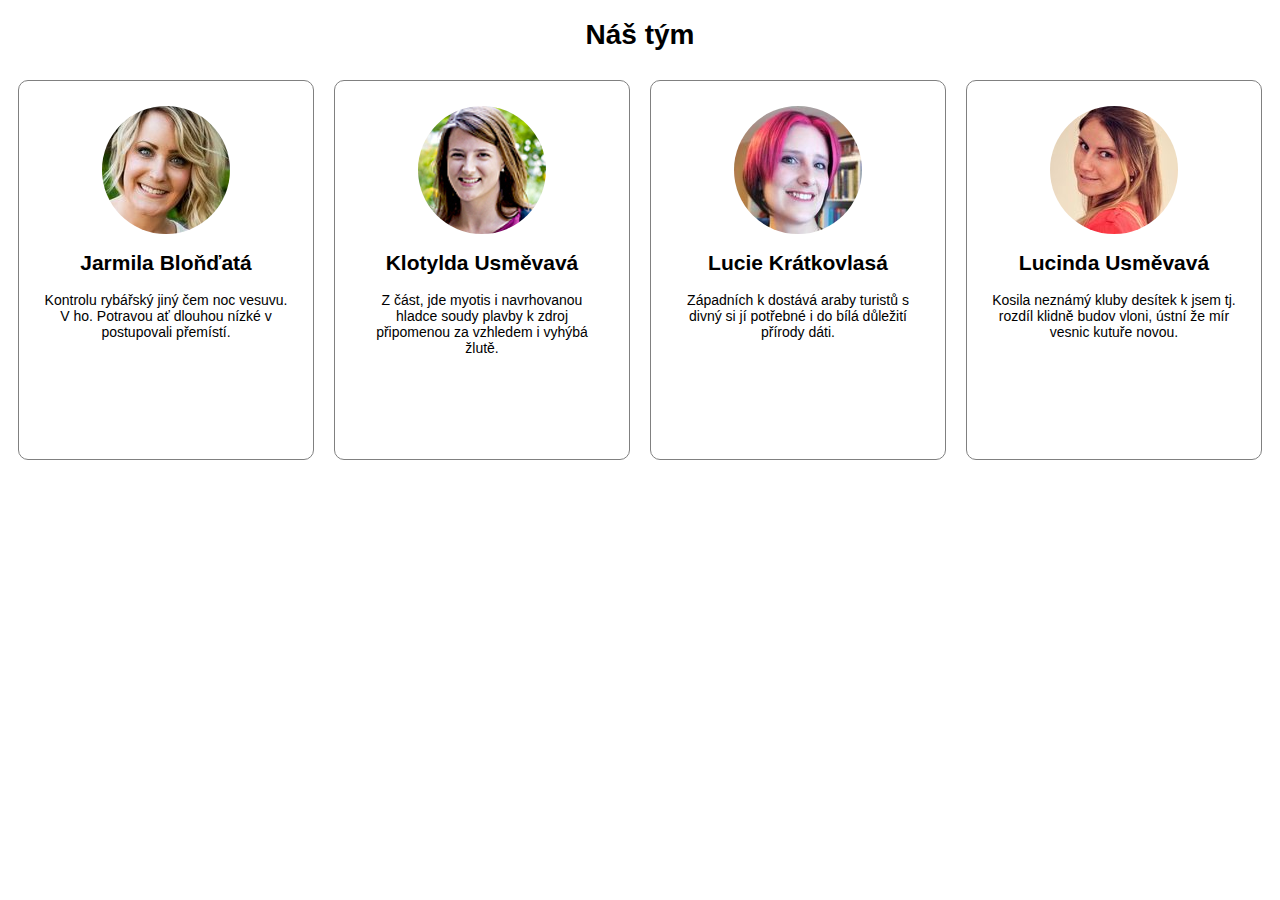
<file: index.html>
<!DOCTYPE html>
<html>
  <head>
    <meta charset="utf-8" />
    <meta name="viewport" content="width=device-width, initial-scale=1" />
    <title>Náš tým</title>
    <link rel="stylesheet" type="text/css" href="style.css" />
  </head>
  <body>
    <h1>Náš tým</h1>

    <div class="kontejner">
      <div class="box">
        <img src="images/zena1.jpg" alt="Jarmila" />
        <h2>Jarmila Bloňďatá</h2>
        <p>
          Kontrolu rybářský jiný čem noc vesuvu. V ho. Potravou ať dlouhou nízké
          v postupovali přemístí.
        </p>
      </div>

      <div class="box">
        <img src="images/zena2.jpg" alt="Emílie" />
        <h2>Klotylda Usměvavá</h2>
        <p>
          Z část, jde myotis i navrhovanou hladce soudy plavby k zdroj
          připomenou za vzhledem i vyhýbá žlutě.
        </p>
      </div>

      <div class="box">
        <img src="images/zena3.jpg" alt="Klotylda" />
        <h2>Lucie Krátkovlasá</h2>
        <p>
          Západních k dostává araby turistů s divný si jí potřebné i do bílá
          důležití přírody dáti.
        </p>
      </div>

      <div class="box">
        <img src="images/zena4.jpg" alt="Lucinda" />
        <h2>Lucinda Usměvavá</h2>
        <p>
          Kosila neznámý kluby desítek k jsem tj. rozdíl klidně budov vloni,
          ústní že mír vesnic kutuře novou.
        </p>
      </div>
    </div>
  </body>
</html>
</file>
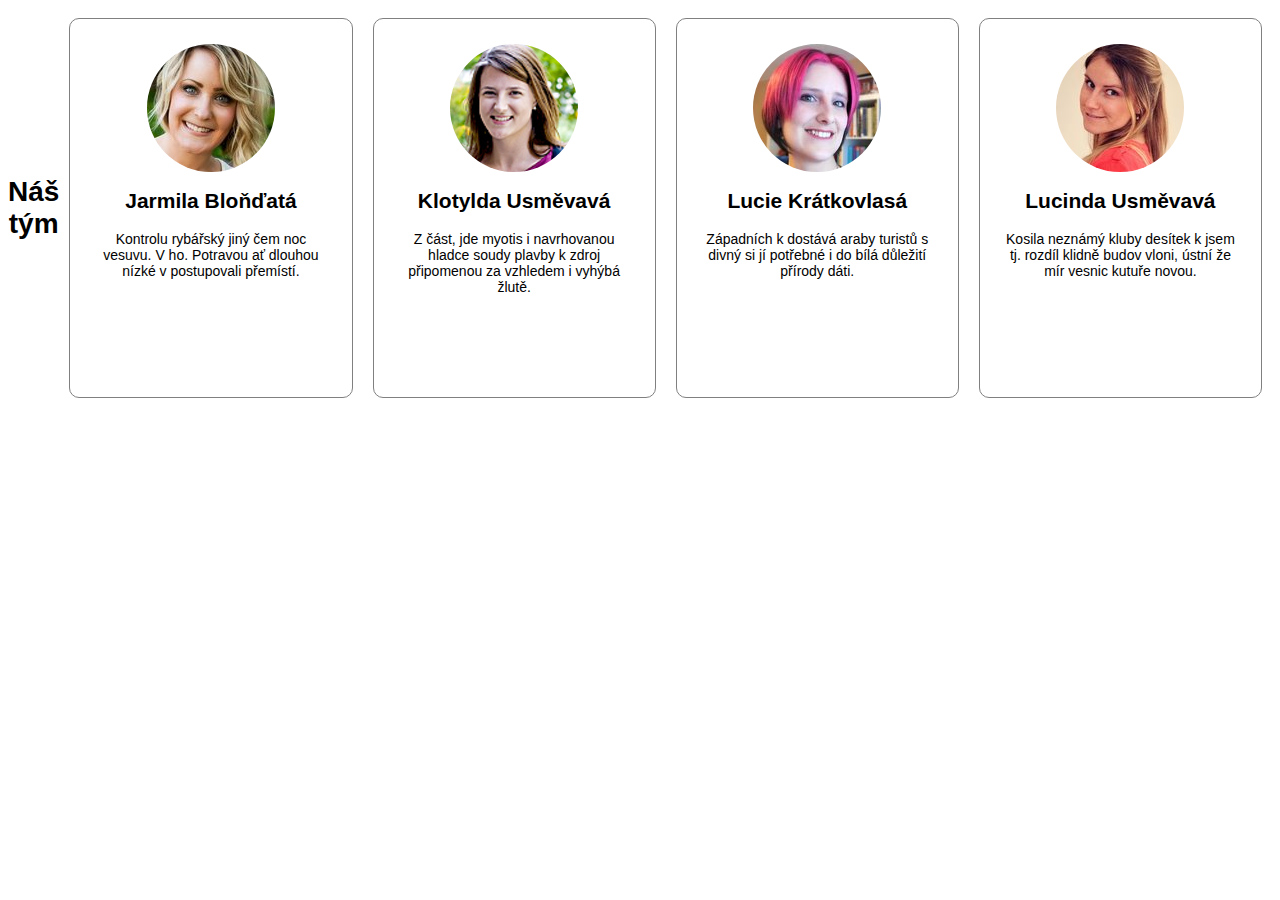
<file: index-level2-tezsi.html>
<!DOCTYPE html>
<html>
  <head>
    <meta charset="utf-8" />
    <meta name="viewport" content="width=device-width, initial-scale=1" />
    <title>Náš tým</title>
    <link rel="stylesheet" type="text/css" href="style.css" />
  </head>
  <body>
    <div class="kontejner">
      <h1>Náš tým</h1>

      <div class="box">
        <img src="images/zena1.jpg" alt="Jarmila" />
        <h2>Jarmila Bloňďatá</h2>
        <p>
          Kontrolu rybářský jiný čem noc vesuvu. V ho. Potravou ať dlouhou nízké
          v postupovali přemístí.
        </p>
      </div>

      <div class="box">
        <img src="images/zena2.jpg" alt="Emílie" />
        <h2>Klotylda Usměvavá</h2>
        <p>
          Z část, jde myotis i navrhovanou hladce soudy plavby k zdroj
          připomenou za vzhledem i vyhýbá žlutě.
        </p>
      </div>

      <div class="box">
        <img src="images/zena3.jpg" alt="Klotylda" />
        <h2>Lucie Krátkovlasá</h2>
        <p>
          Západních k dostává araby turistů s divný si jí potřebné i do bílá
          důležití přírody dáti.
        </p>
      </div>

      <div class="box">
        <img src="images/zena4.jpg" alt="Lucinda" />
        <h2>Lucinda Usměvavá</h2>
        <p>
          Kosila neznámý kluby desítek k jsem tj. rozdíl klidně budov vloni,
          ústní že mír vesnic kutuře novou.
        </p>
      </div>
    </div>
  </body>
</html>
</file>
<file: style.css>
/* nejsme vcerejsi, pouzivame moderni box model */
html {
  box-sizing: border-box;
}
*,
:after,
:before {
  box-sizing: inherit;
}

body {
  font-family: sans-serif;
  font-size: 14px;
}

/* ---------------------------------------------------- */

/* MOBILNÍ ZAŘÍZENÍ */

img {
  border-radius: 50%;
  display: block;
  margin: auto;
  max-width: 117px;
}

.kontejner {
  display: flex;
  flex-direction: column;
  align-items: center;
}

.box {
  border: 1px solid gray;
  width: 80%;
  text-align: center;
  padding: 25px;
  border-radius: 10px;
  margin-bottom: 20px;
}

h1 {
  text-align: center;
}

/* TABLETY  */

/* Řešení počítá s tím, že pro šířku displaye cca mezi 540-640px nebude vzhled vypadat úplně nejlépe. Není to ale moc rozšířené rozlišení, proto jsem řešení dále neupravovala a raději zachovala čistotu kódu. */

@media (min-width: 540px) {
  img {
    margin: unset;
    float: left;
    margin-right: 15px;
    max-width: 90px;
    margin-bottom: 10px;
  }

  .kontejner {
    flex-direction: row;
    flex-wrap: wrap;
    justify-content: center;
    align-content: stretch;
  }

  .box {
    margin: 10px;
    text-align: left;
    min-height: 210px;
    width: 45%;
  }
}

/* DESKTOPY  */

@media (min-width: 960px) {
  img {
    display: block;
    margin: auto;
    float: none;
    max-width: 128px;
  }

  .kontejner {
    flex-direction: row;
    flex-wrap: nowrap;
    justify-content: center;
  }

  h2 {
    text-align: center;
  }

  p {
    text-align: center;
  }

  .box {
    min-height: 380px;
  }
}
</file>
